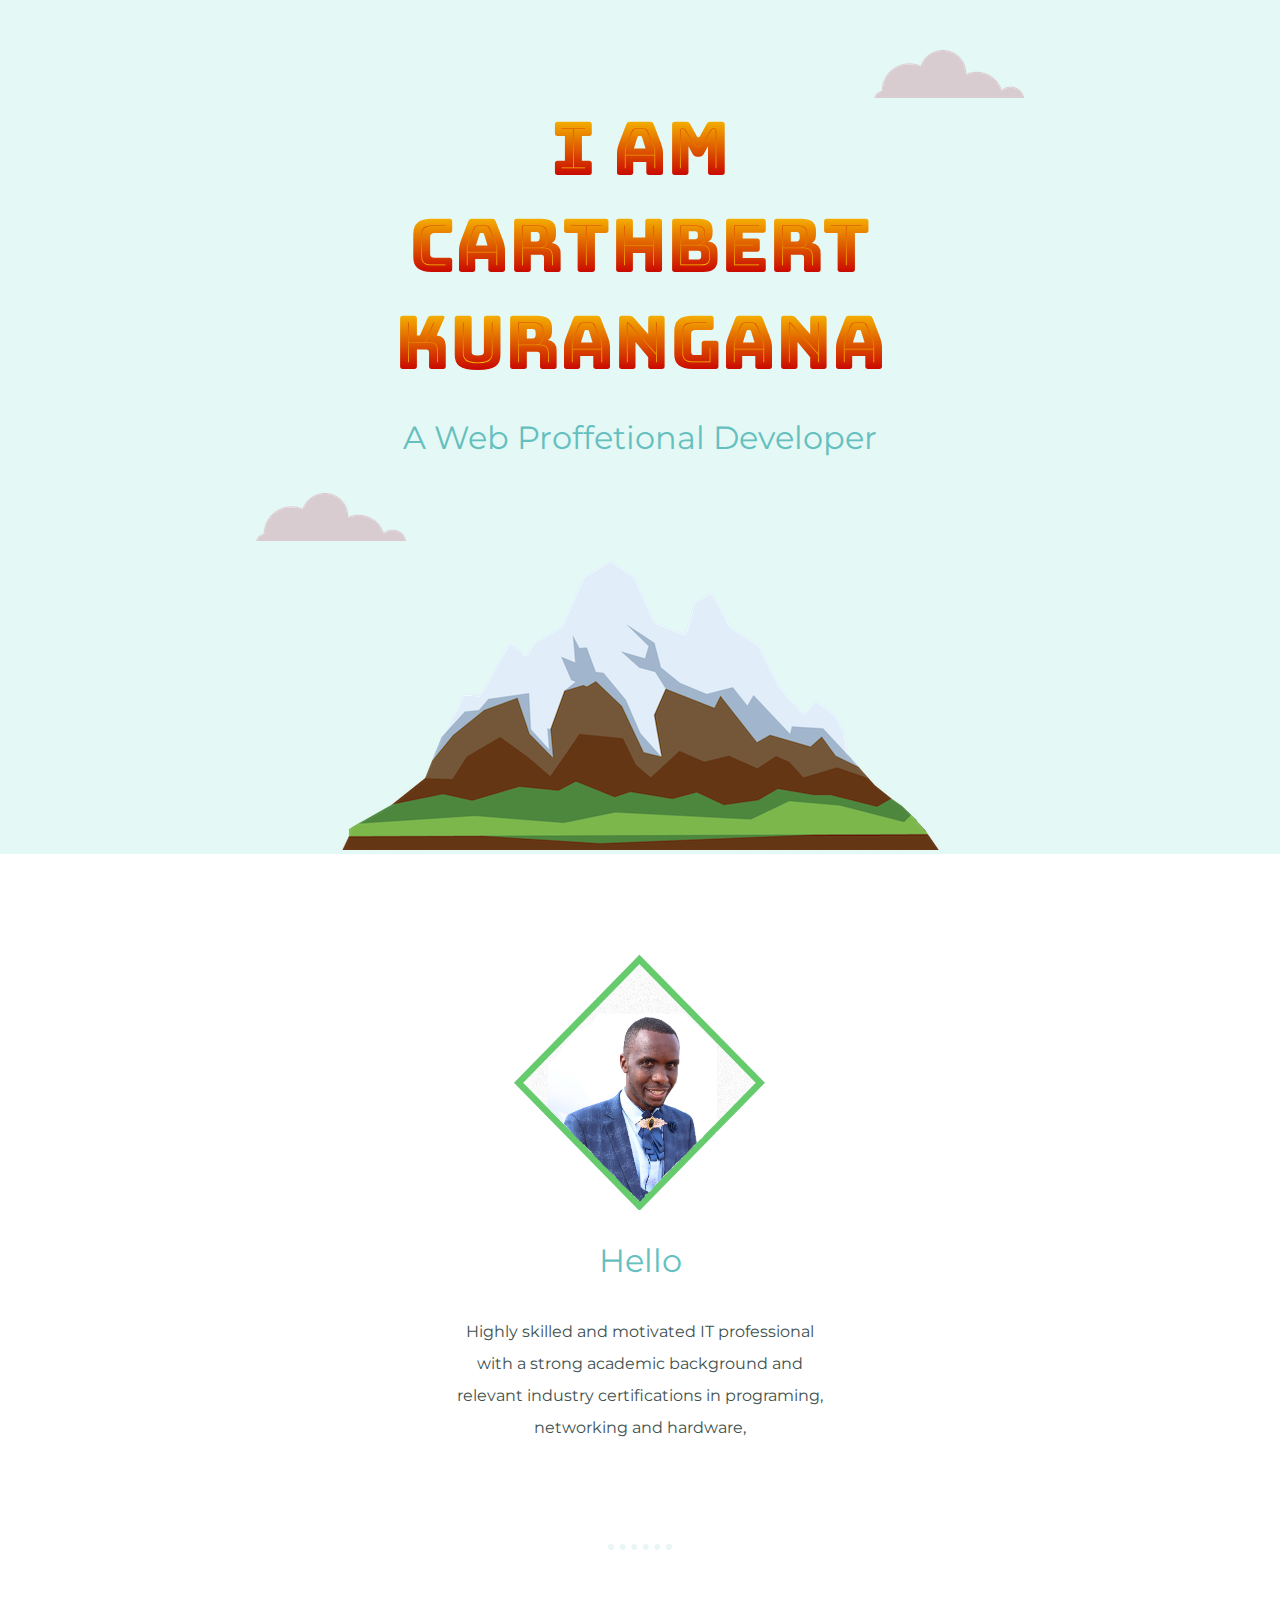
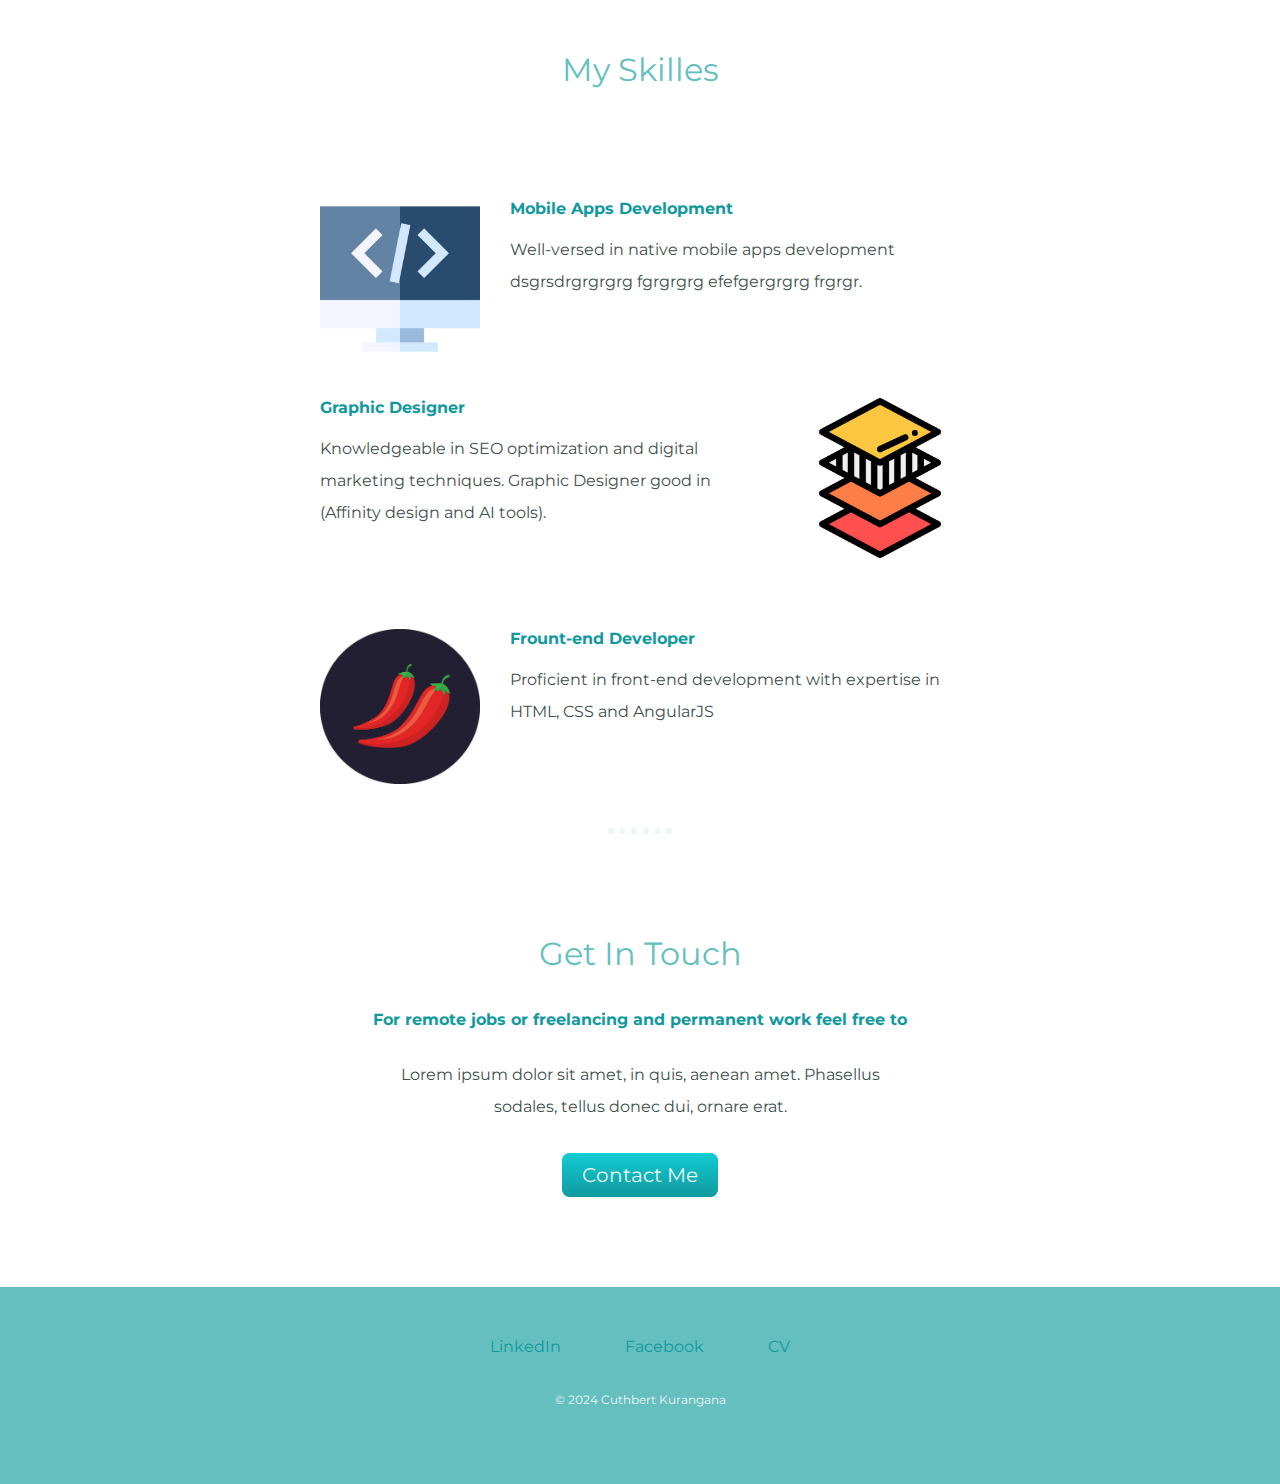
<file: index.html>
<!DOCTYPE html>
<html lang="en" dir="ltr">
  <head>
    <meta charset="utf-8">
    <title>Carthbert Site</title>
    <link rel="preconnect" href="https://fonts.googleapis.com">
<link rel="preconnect" href="https://fonts.gstatic.com" crossorigin>
<link href="https://fonts.googleapis.com/css2?family=Bungee+Spice&display=swap" rel="stylesheet">
<link href="https://fonts.googleapis.com/css2?family=Bungee+Spice&family=Montserrat:ital,wght@0,100..900;1,100..900&display=swap" rel="stylesheet">
<link href="https://fonts.cdnfonts.com/css/golden-beach-personal-use" rel="stylesheet">

    <link rel="stylesheet" href="css/style2.css">
    <link rel="icon" href="css/favicon.ico">
  </head>
  <body>
    <div class="top-container">
    <img class="cloud-top" src="images/cloud.png" alt="cloud-img">
 <div class="dat">
   <h1>I am Carthbert Kurangana</h1>
   <h2> A Web Proffetional Developer</h2>
 </div>


    <img class="cloud-bottom" src="images/cloud.png" alt="cloud-img">
    <img class="mnt" src="images/mountain.png" alt="mountain-img">

</div>
<div class="middle-container">
  <div class="profile">
    <img src="images/myself2.png" alt="my-image">
    <h2>Hello</h2>
    <p class="pro-text">Highly skilled and motivated IT professional with a strong academic background and relevant industry certifications in programing, networking and hardware,</p>

  </div>
  <hr>
  <div class="skills">
    <h2>My Skilles</h2>
    <div class="skill-row">
      <img class="skill-img" src="images/code.png" alt="img-computer">
      <div class="text-row">
        <h3>Mobile Apps Development</h3>
        <p>Well-versed in native mobile apps development dsgrsdrgrgrgrg fgrgrgrg efefgergrgrg frgrgr.</p>
      </div>


    </div>
    <div class="skill-row">
      <img class="graph-img" src="images/layout.png" alt="img-computer">
      <div class="text-row">
      <h3> Graphic Designer</h3>
      <p>Knowledgeable in SEO optimization and digital marketing
techniques. Graphic Designer good in (Affinity design and AI tools).</p>
</div>
    </div>

    <div class="skill-row">
      <img class="skill-img" src="images/chillies.png" alt="img-computer">
      <h3>Frount-end Developer</h3>
      <p>Proficient in front-end development with expertise in HTML, CSS and AngularJS</p>

    </div>
    <hr>
  </div>
  <div class="contact-me">
    <h2>Get In Touch</h2>
    <h3 class="get-h3">For remote jobs or freelancing and permanent work feel free to</h3>
    <p class="get-p">Lorem ipsum dolor sit amet, in quis, aenean amet. Phasellus sodales, tellus donec dui, ornare erat.</p>
    <a class="btn" href="mailto:cuthbertdeve@gmail.com">Contact Me</a>
  </div>

</div>
<div class="bottom-container">
  <a class="footer-link" href="#">LinkedIn</a>
  <a class="footer-link" href="#">Facebook</a>
  <a class="footer-link" href="#">CV</a>
  <p class="author">© 2024 Cuthbert Kurangana</p>

</div>
  </body>
</html>
</file>
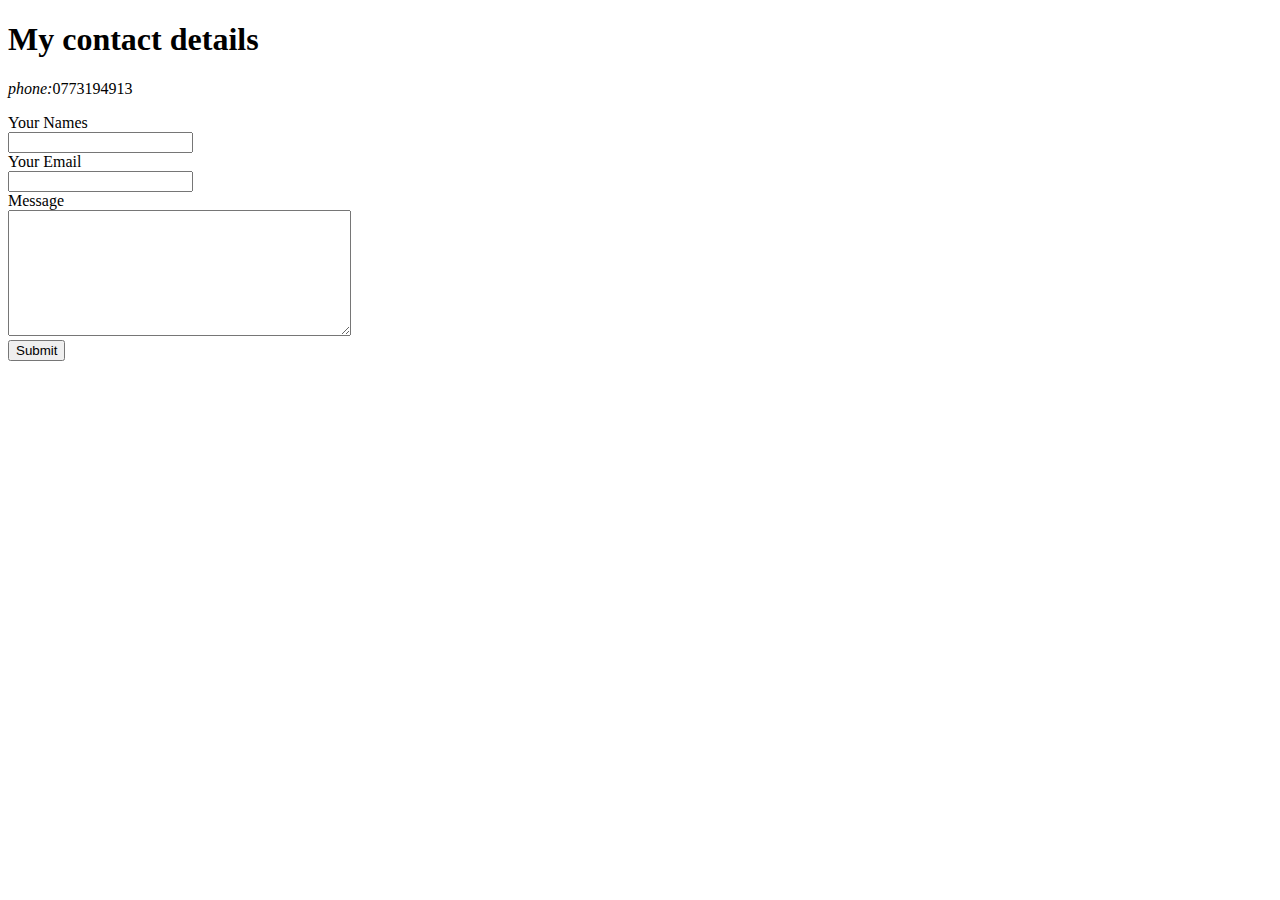
<file: contacts.html>
<!DOCTYPE html>
<html lang="en" dir="ltr">
  <head>
    <meta charset="utf-8">
    <title></title>
  </head>
  <body>
    <h1>My contact details</h1>
  <p>  <i>phone:</i>0773194913</p>
    <form class="" action="mailto:cuthbertdeve@gmail.com" method="post" enctype="text/plain">
       <label for="">Your Names</label><br>
      <input type="text" name="Myname" value=""><br>
      <label for="">Your Email</label><br>
      <input type="email" name="Myemail" value=""><br>
      <label for="">Message</label><br>
      <textarea name="Mymessage" rows="8" cols="40"></textarea><br>
      <input type="submit" name="submit" value="Submit"><br>
    </form>
  </body>
</html>
</file>
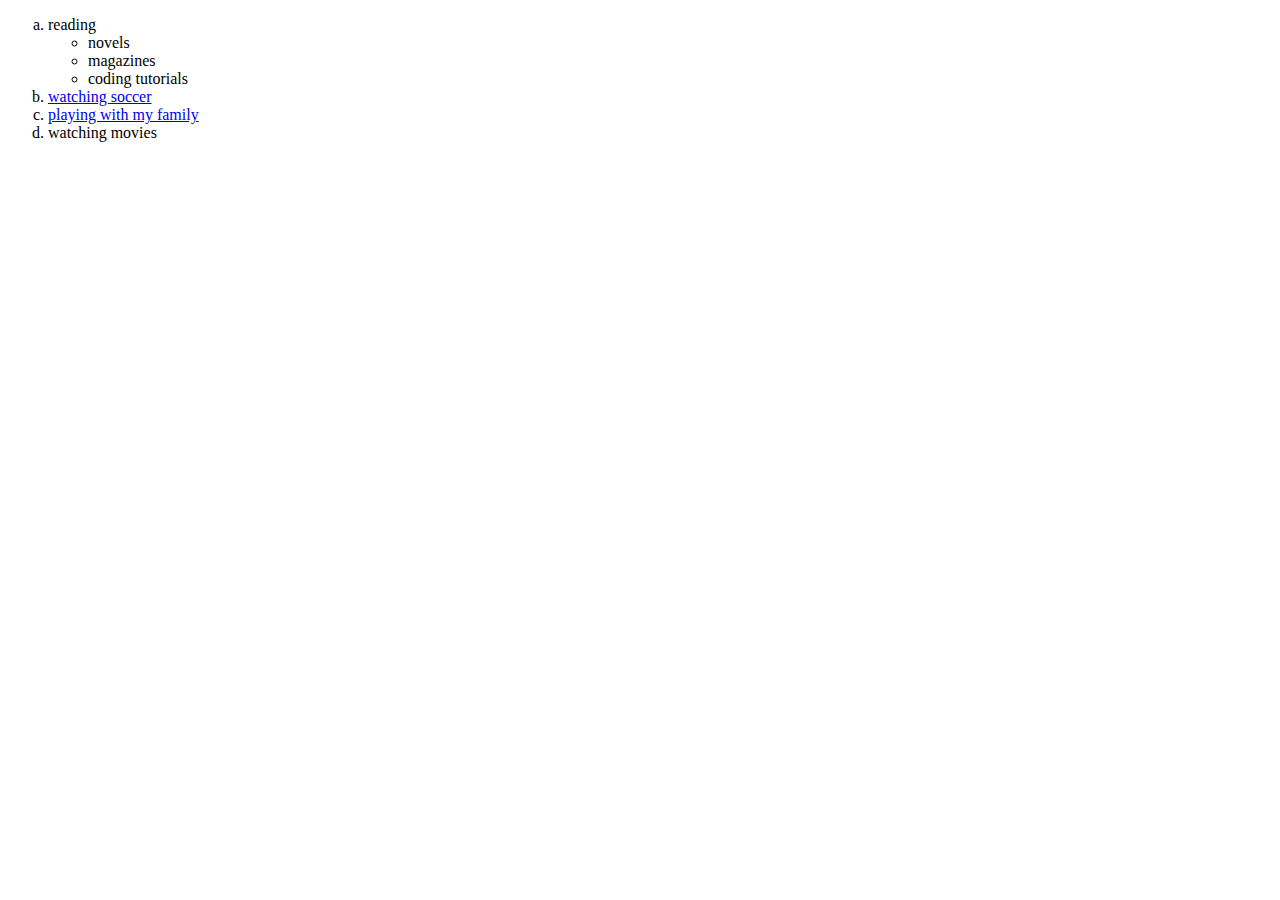
<file: hobbies.html>
<!DOCTYPE html>
<html lang="en" dir="ltr">
  <head>
    <meta charset="utf-8">
    <title></title>
  </head>
  <body>
    <ol type="a">
      <li>reading
    <ul>
      <li>novels</li>
      <li>magazines</li>
      <li>coding tutorials</li>
    </ul>
      </li>
      <li><a href="#">watching soccer</a></li>
      <li><a href="#">playing with my family</a></li>
      <li>watching movies</li>
    </ol>
  </body>
</html>
</file>
<file: css/style2.css>
body {
  margin: 0;
  text-align: center;
  font-family: 'Montserrat', serif;
  color: #40514E;
}
h1 {
  margin: 50px auto 0 auto;
  font-family:'Golden Beach Personal Use','Bungee Spice', cursive;
  font-size: 4.625rem;
  /* 16px = 1em = 100%*; rem -> not affected by its parent*/
  color: #66BFBF;
}
h2 {
  font-family: 'Montserrat', sans-serif;
  font-size: 2rem;
  color: #66BFBF;
  font-weight: normal;
  padding-bottom: 10px;
}

h3 {
  font-family: 'Montserrat', sans-serif;
  color: #11999E;
  font-size: 1rem;
}

p {
  line-height: 2;
}
hr{
  border:dotted #EAF6F6 6px;
  border-top: none;
  width: 4%;
  margin: 100px auto;
}
     .top-container{
        background-color: #E4F9F5;
       position: relative;
       padding-top: 50px;
     }
     .middle-container{
       margin: 100px 0px;
     }
     .bottom-container{
       background-color:#66BFBF;
       padding-top: 50px;
       padding-bottom: 40px;
     }
     .pro-text{
       width: 30%;
       margin:auto;
     }
     .profile img{
       width: 20%;
     }
     .cloud-bottom{
       position: absolute;
       left:20%;
       /*left:200px;*/
     }
     .get-p{
       margin: 30px auto 40px;
       width: 40%;
     }
     .cloud-top{
     position: absolute;
     right: 20%;
     top:50px;
 }
 .dat{
   width: 50%;
   margin: 0px auto;
 }
 .skill-row{
   width: 50%;
   margin: 100px auto;
   text-align: left;
 }
 .skill-img{
width: 25%;
float: left;
margin-right:30px;
 }
 .graph-img{
   width: 25%;
   float: right;
   margin-left:30px;
 }
 .footer-link{
   color: #11999E;
   margin:30px;
   text-decoration: none;
 }
 .footer-link:hover{
   color:#EAF6F6;
 }
 .author{
   color:#EAF6F6;
   font-size: 0.75rem;
   padding: 20px;
 }
 .btn {
   background: #11cdd4;
   background-image: -webkit-linear-gradient(top, #11cdd4, #11999e);
   background-image: -moz-linear-gradient(top, #11cdd4, #11999e);
   background-image: -ms-linear-gradient(top, #11cdd4, #11999e);
   background-image: -o-linear-gradient(top, #11cdd4, #11999e);
   background-image: linear-gradient(to bottom, #11cdd4, #11999e);
   -webkit-border-radius: 8;
   -moz-border-radius: 8;
   border-radius: 8px;
   font-family: 'Montserrat', sans-serif;
   color: #EAF6F6;;
   font-size: 20px;
   padding: 10px 20px 10px 20px;
   text-decoration: none;
 }

 .btn:hover {
   background: #30e3cb;
   background-image: -webkit-linear-gradient(top, #30e3cb, #2bc4ad);
   background-image: -moz-linear-gradient(top, #30e3cb, #2bc4ad);
   background-image: -ms-linear-gradient(top, #30e3cb, #2bc4ad);
   background-image: -o-linear-gradient(top, #30e3cb, #2bc4ad);
   background-image: linear-gradient(to bottom, #30e3cb, #2bc4ad);
   text-decoration: none;
 }
</file>
